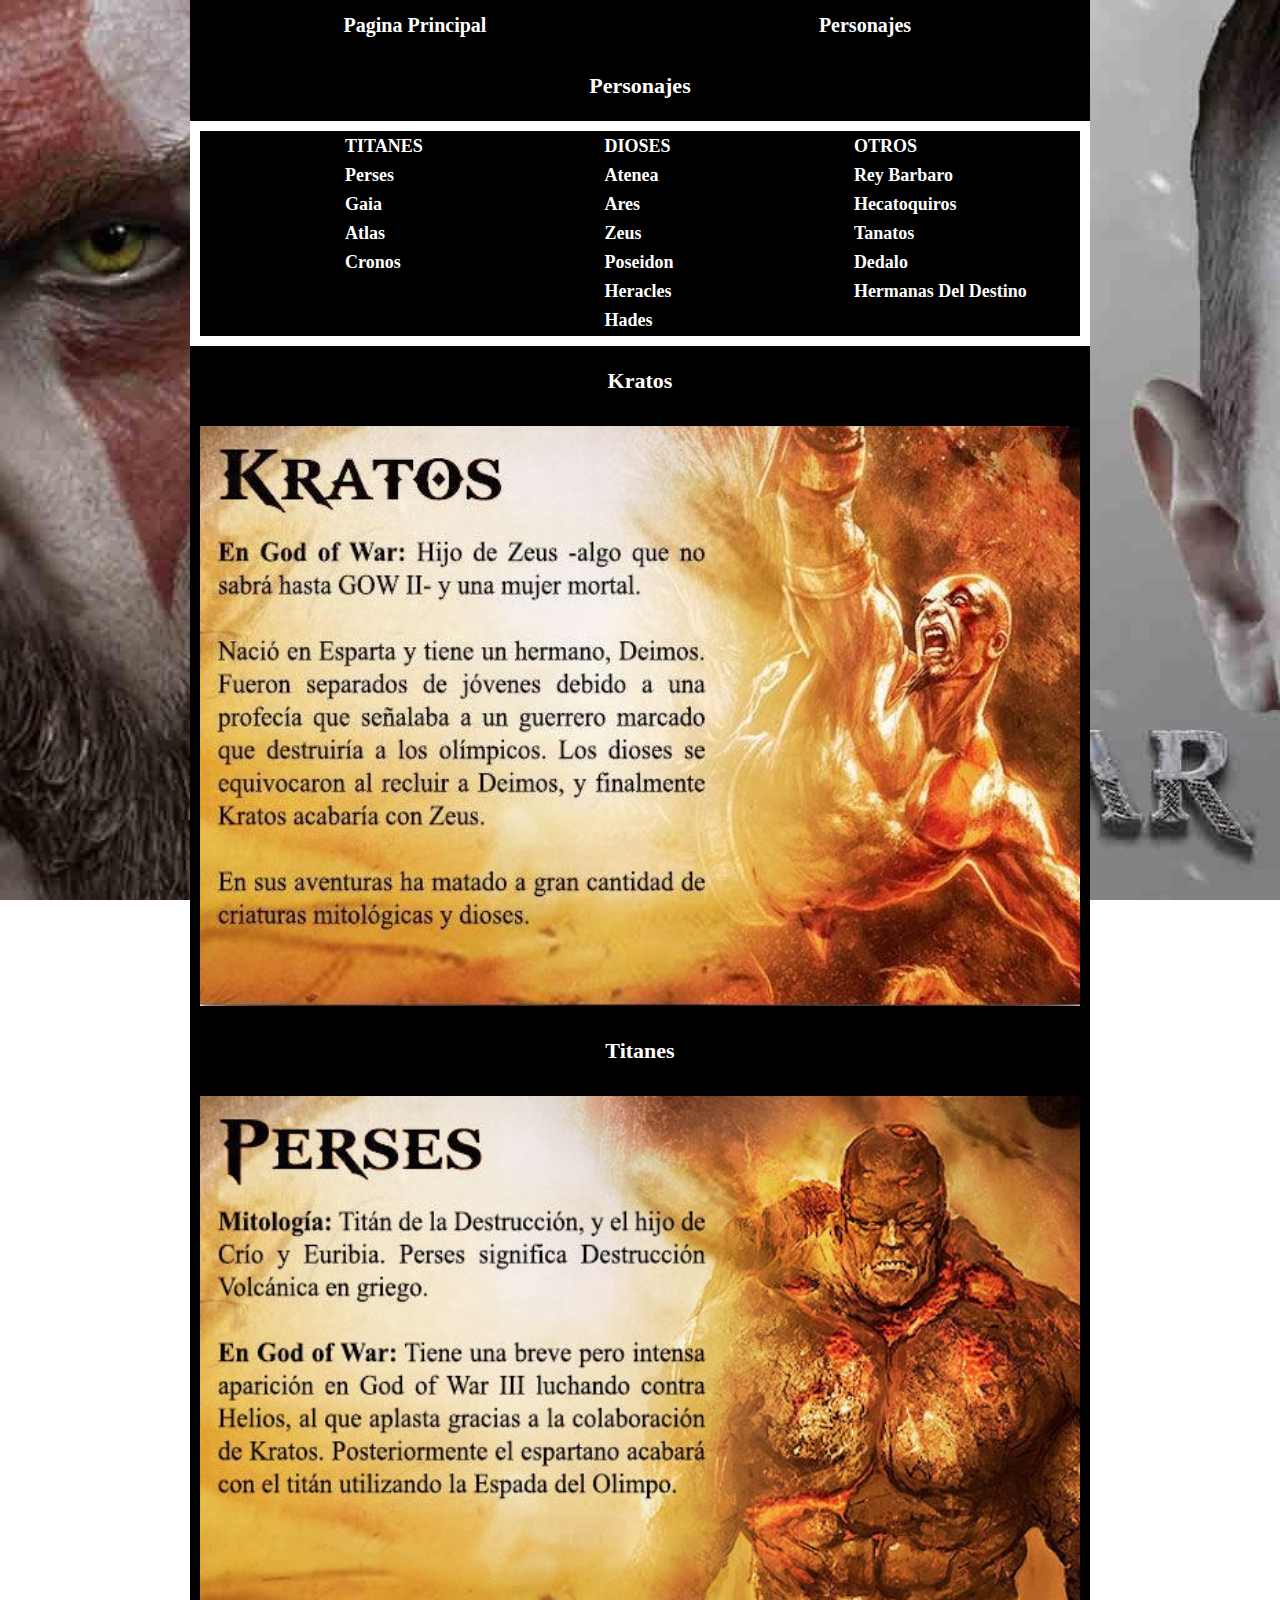
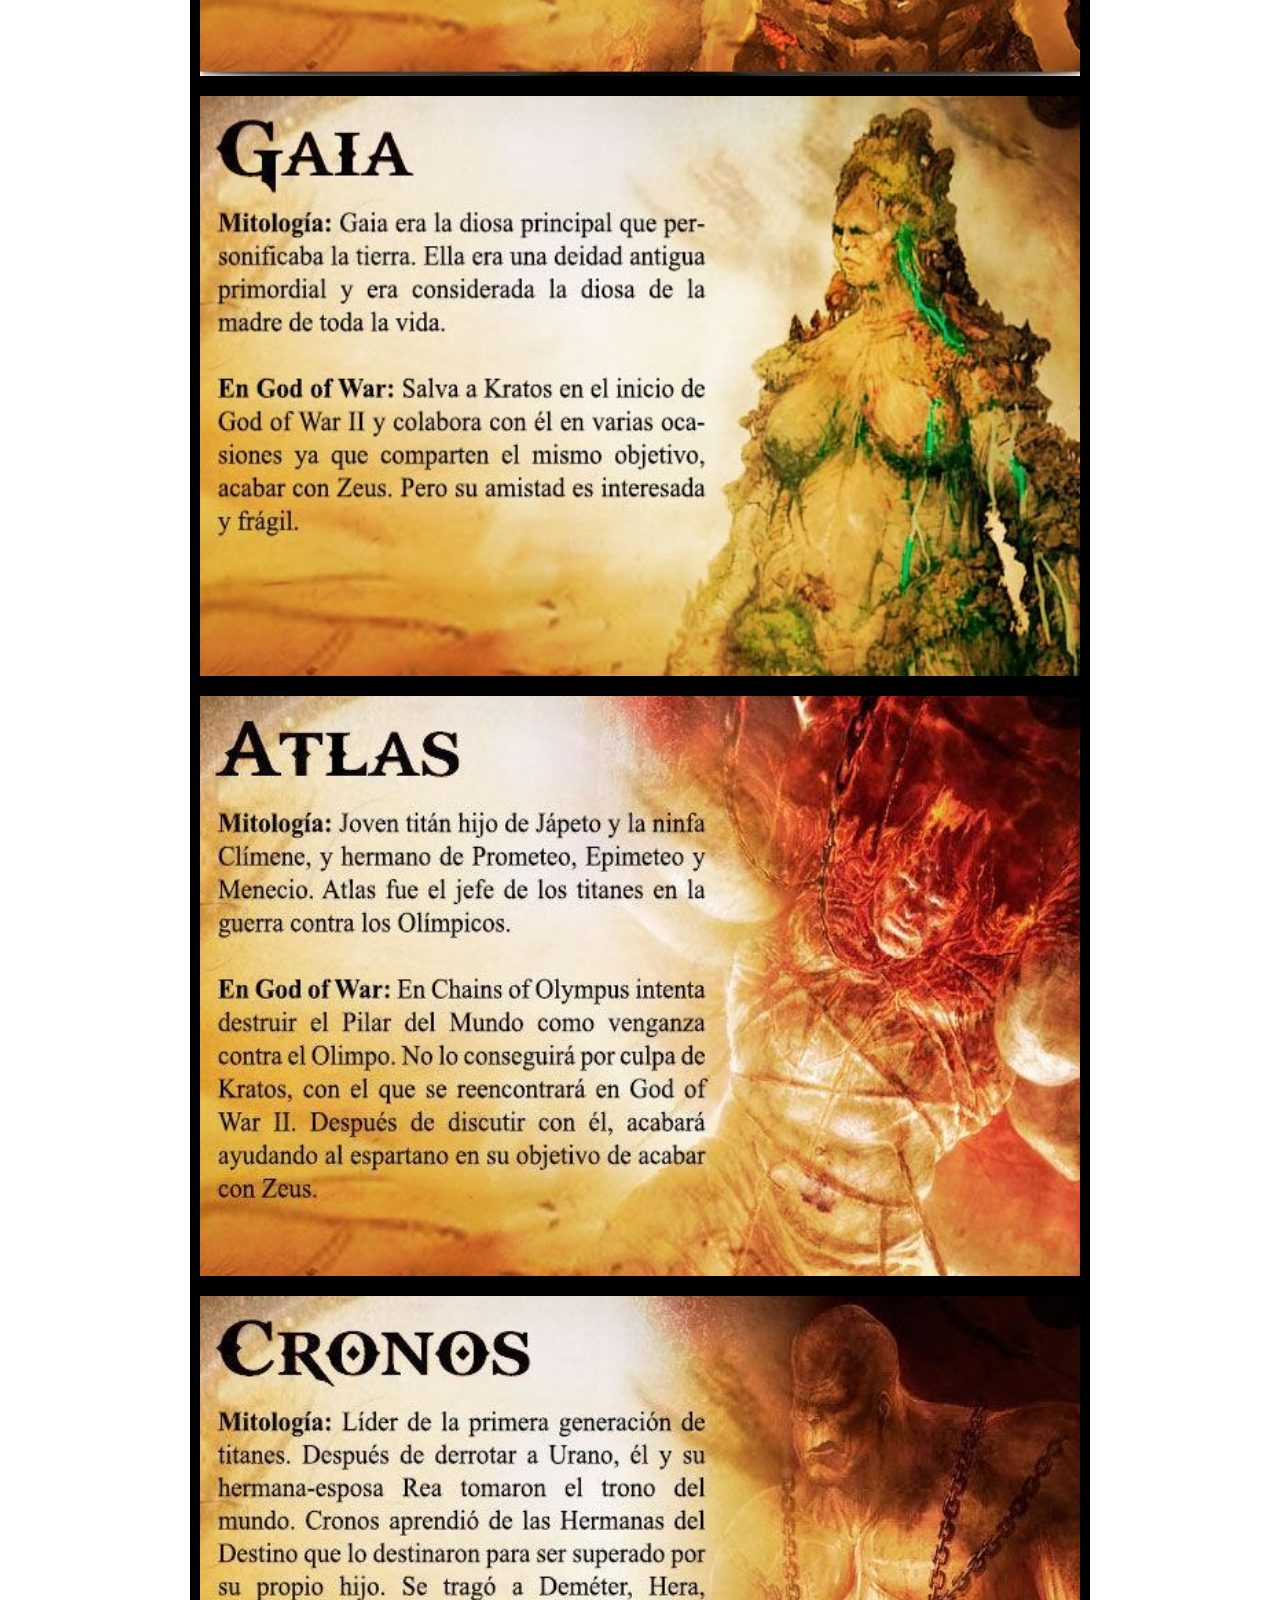
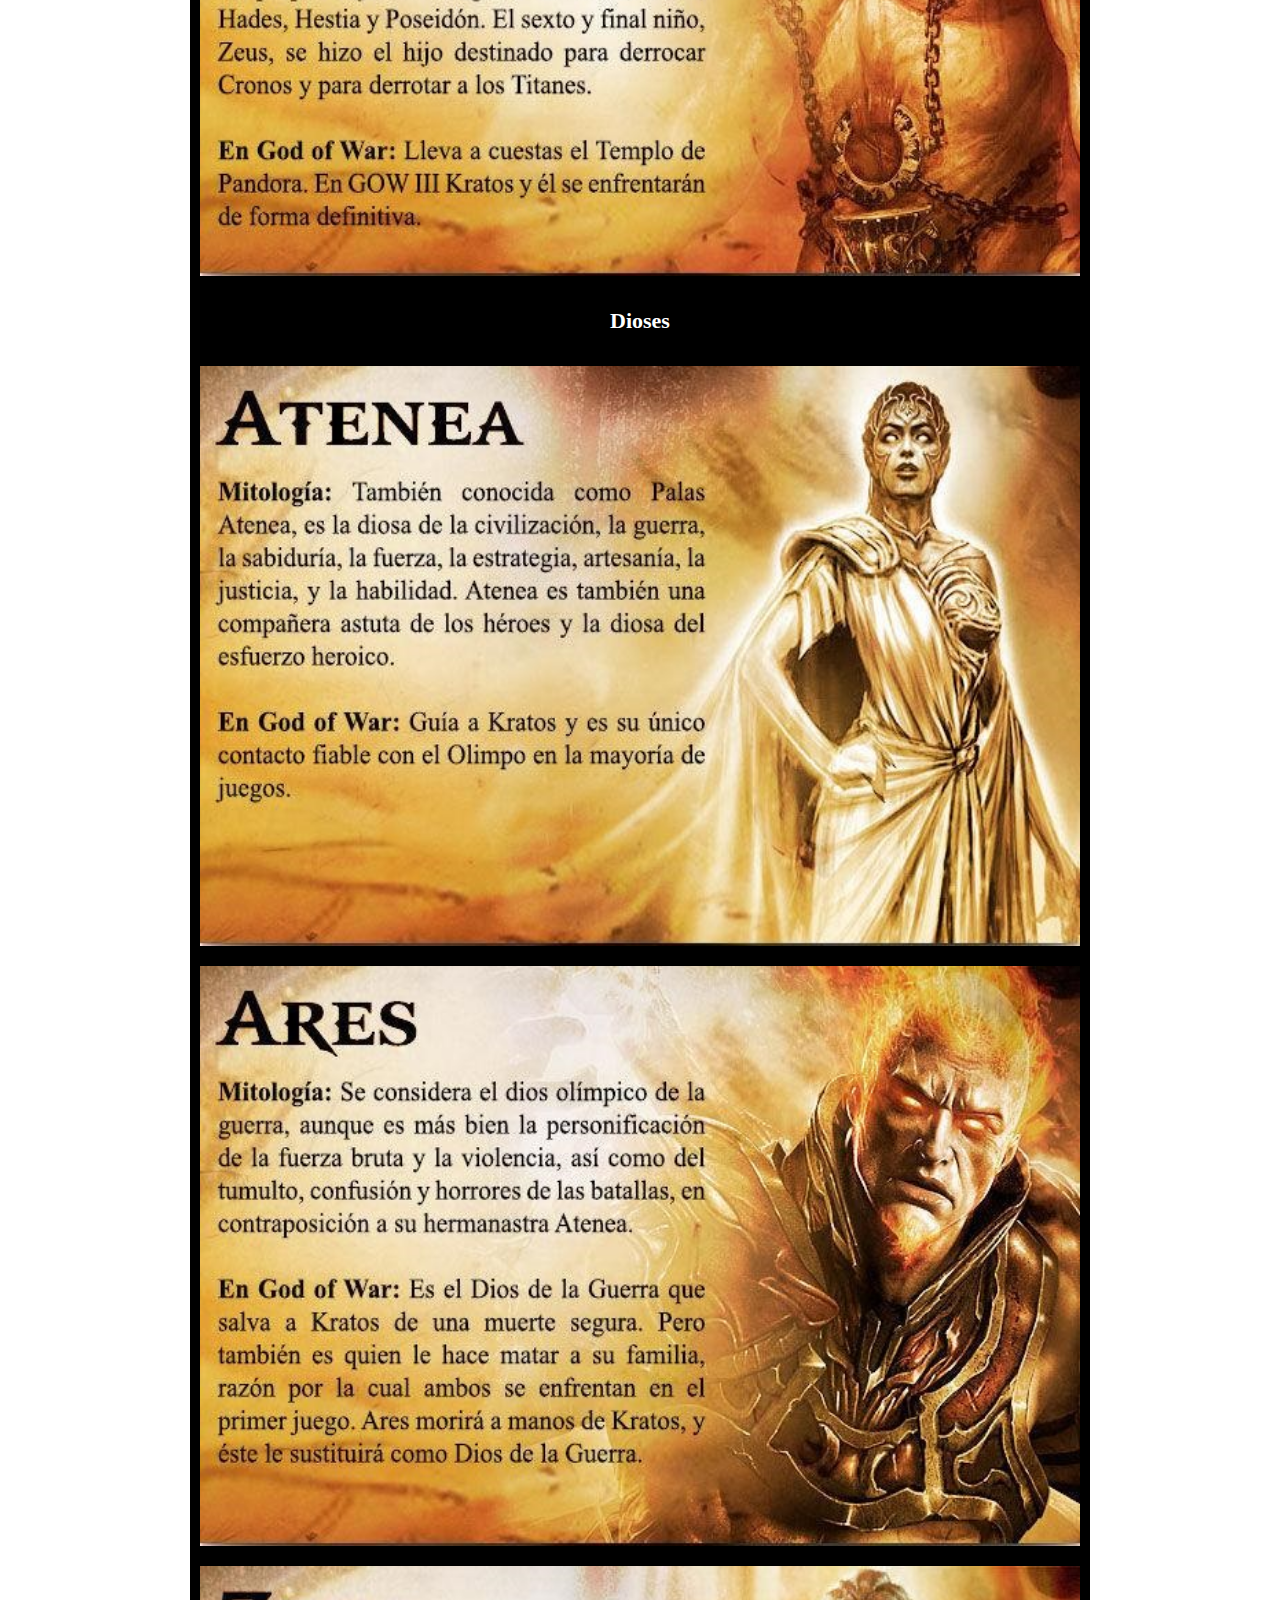
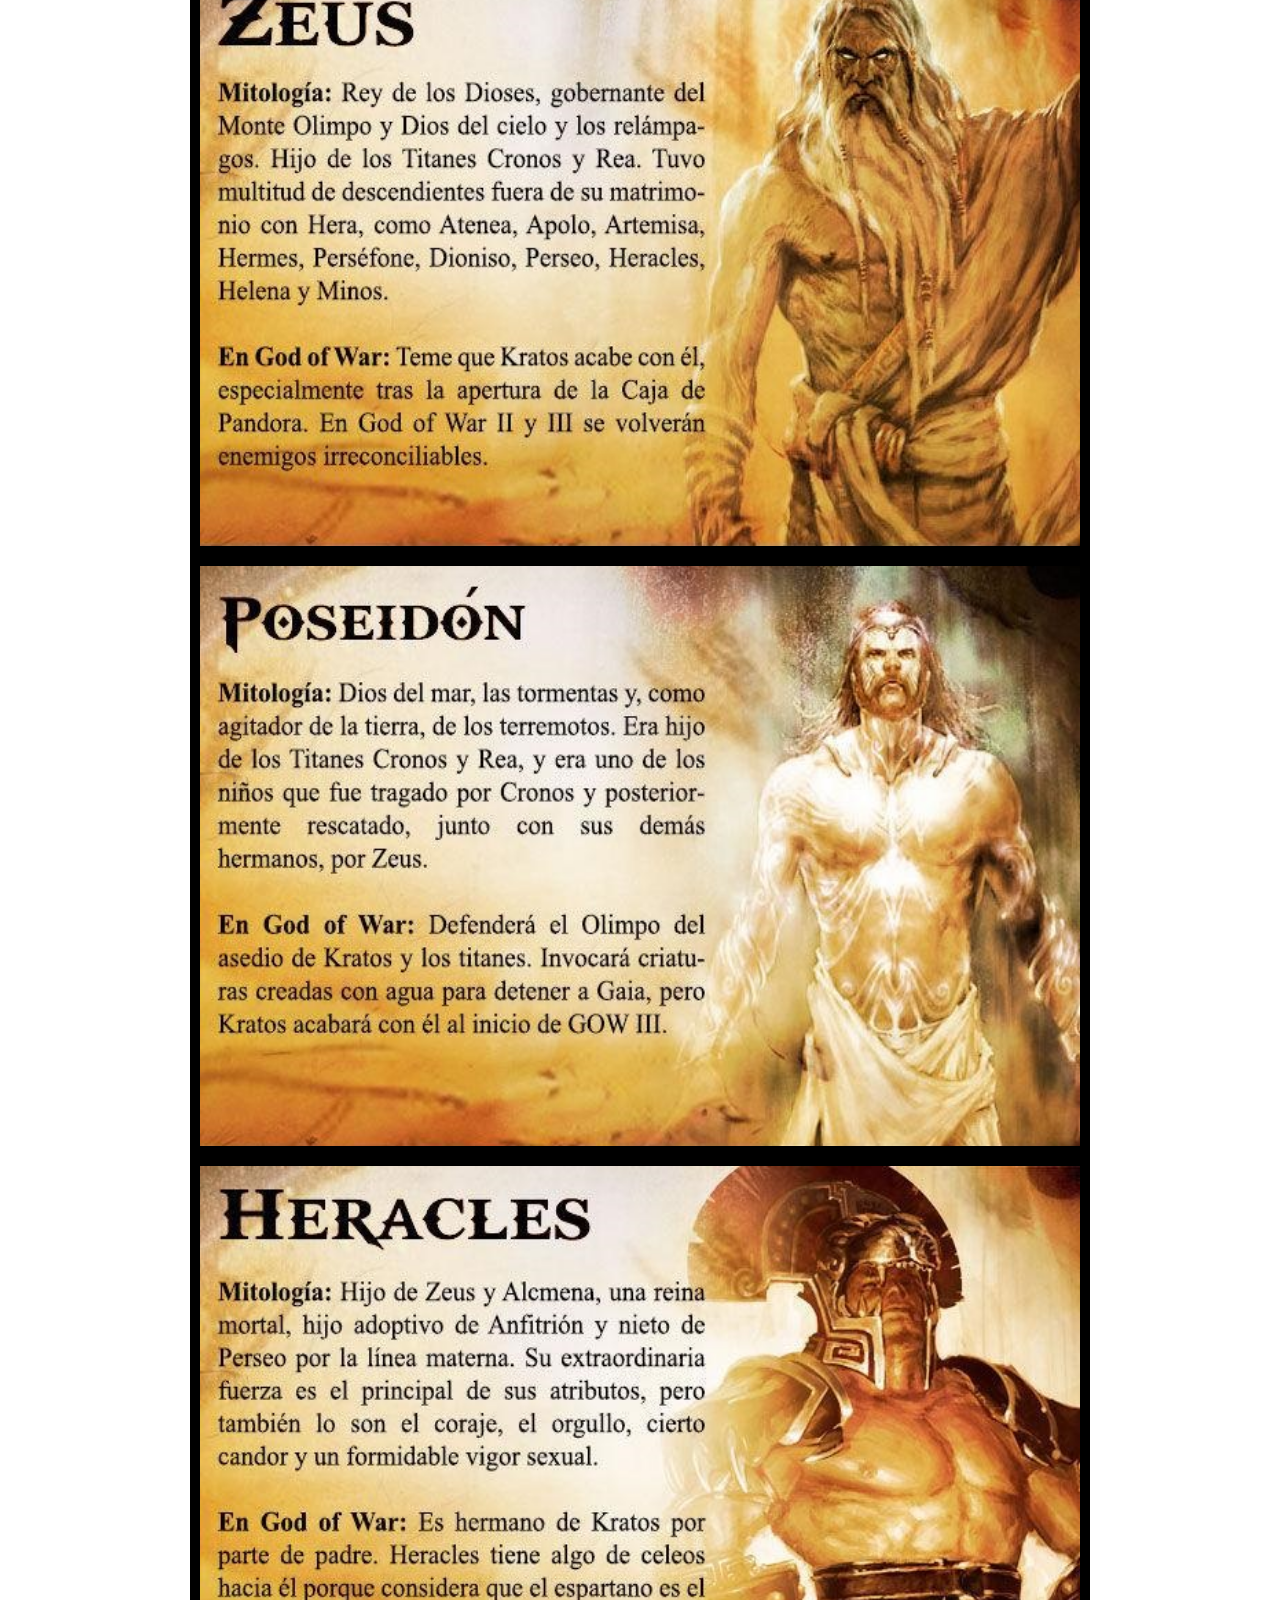
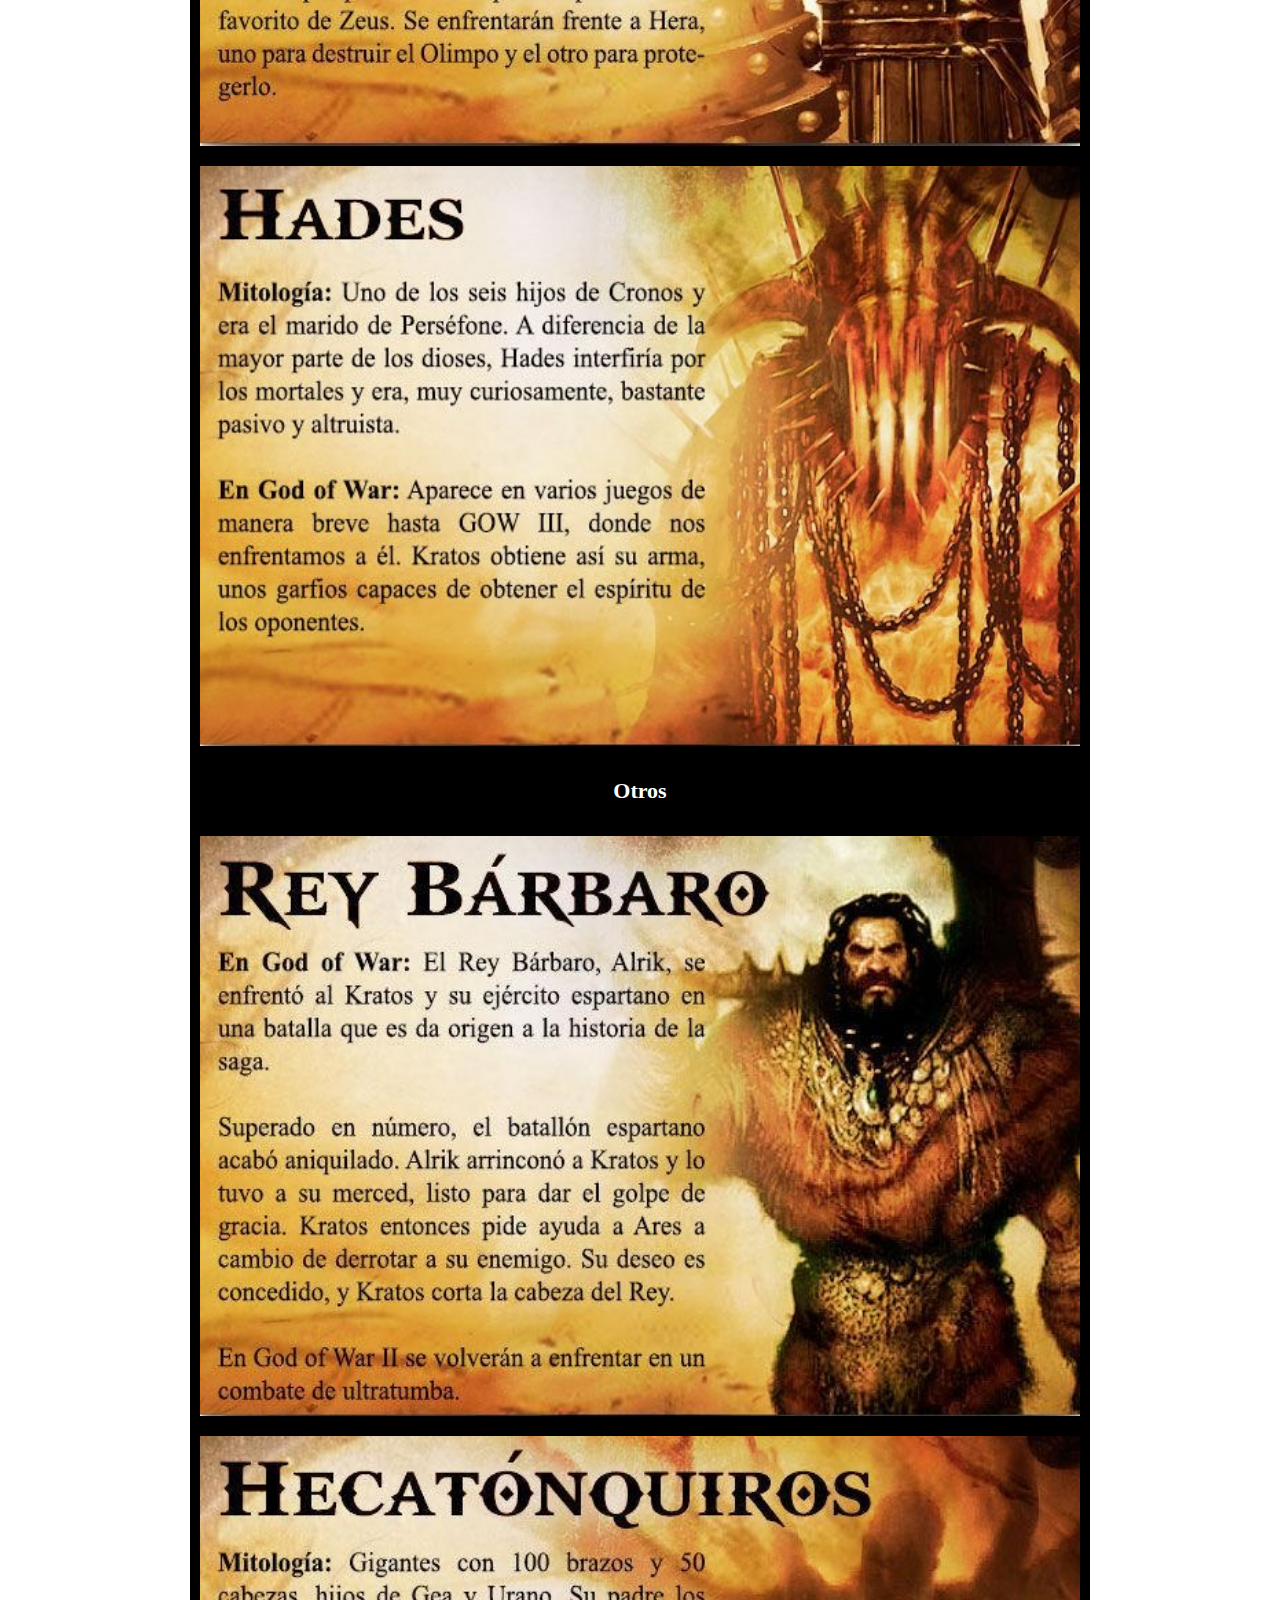
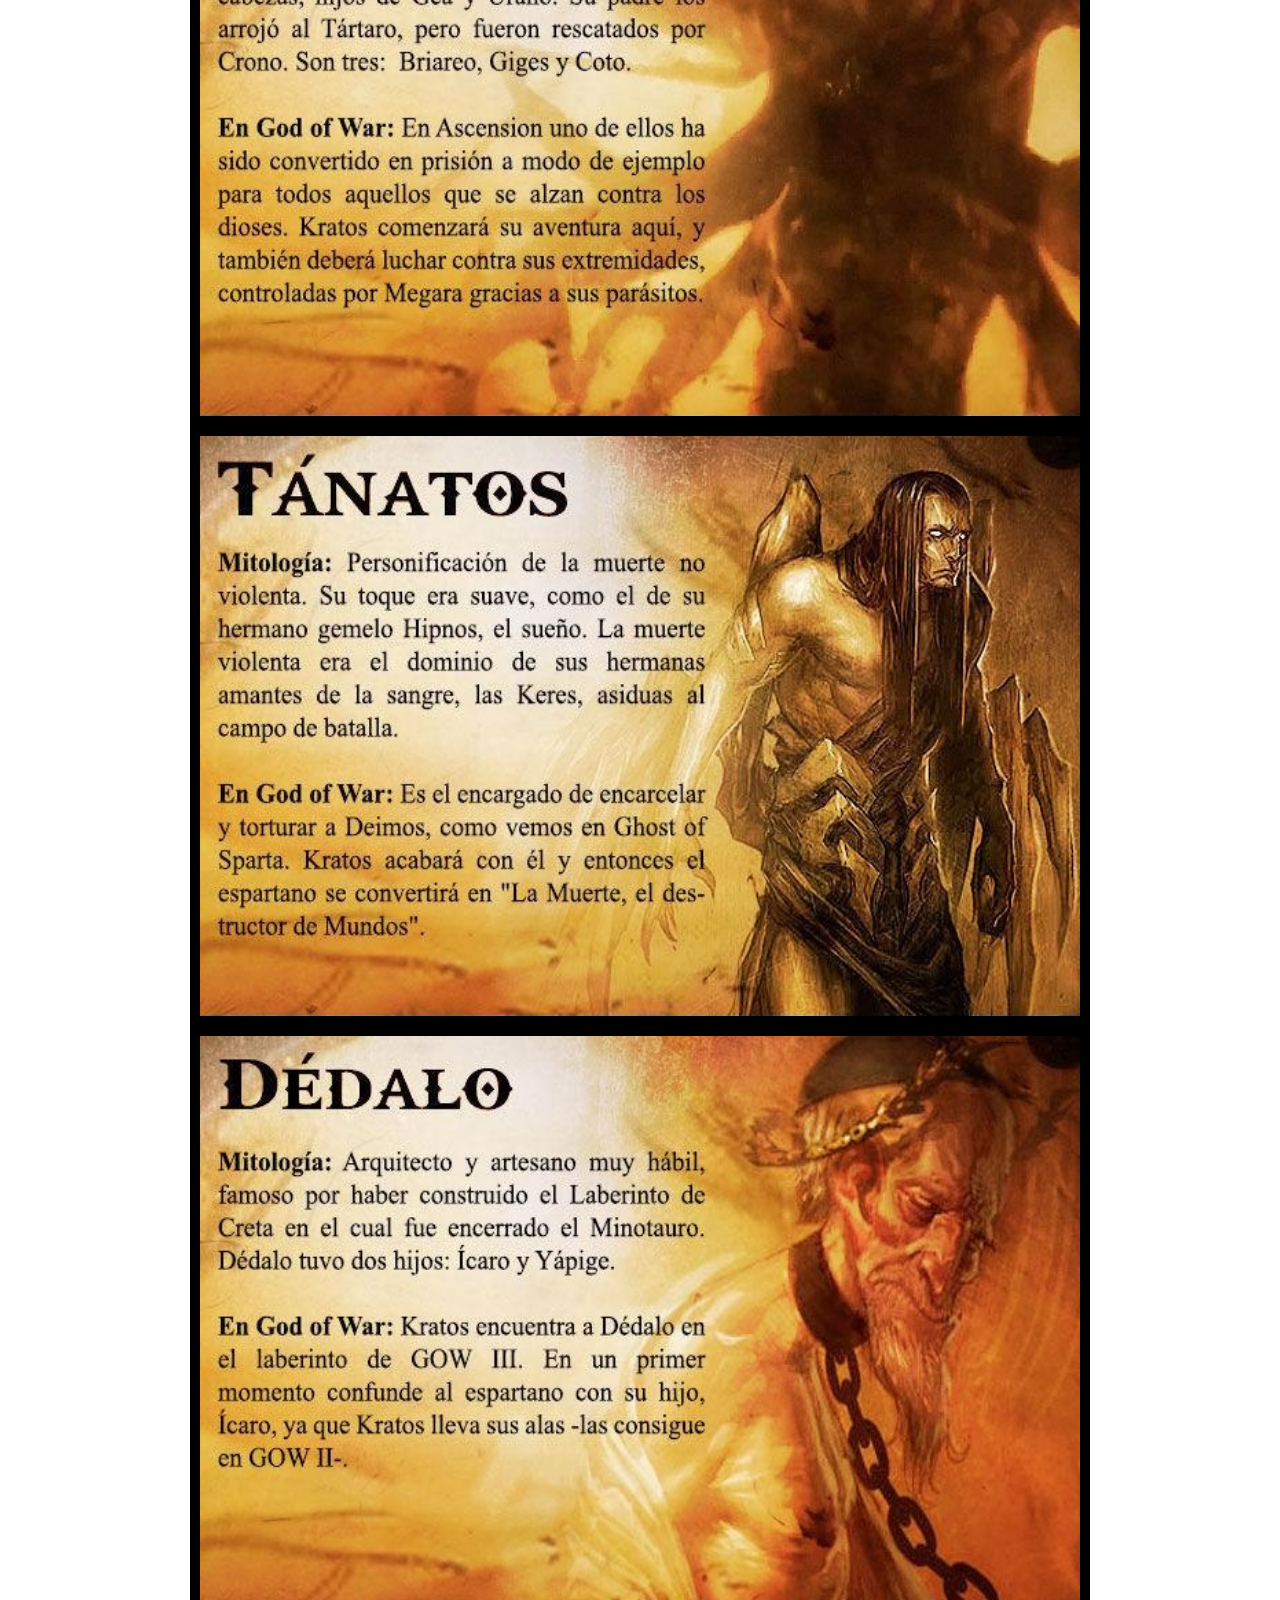
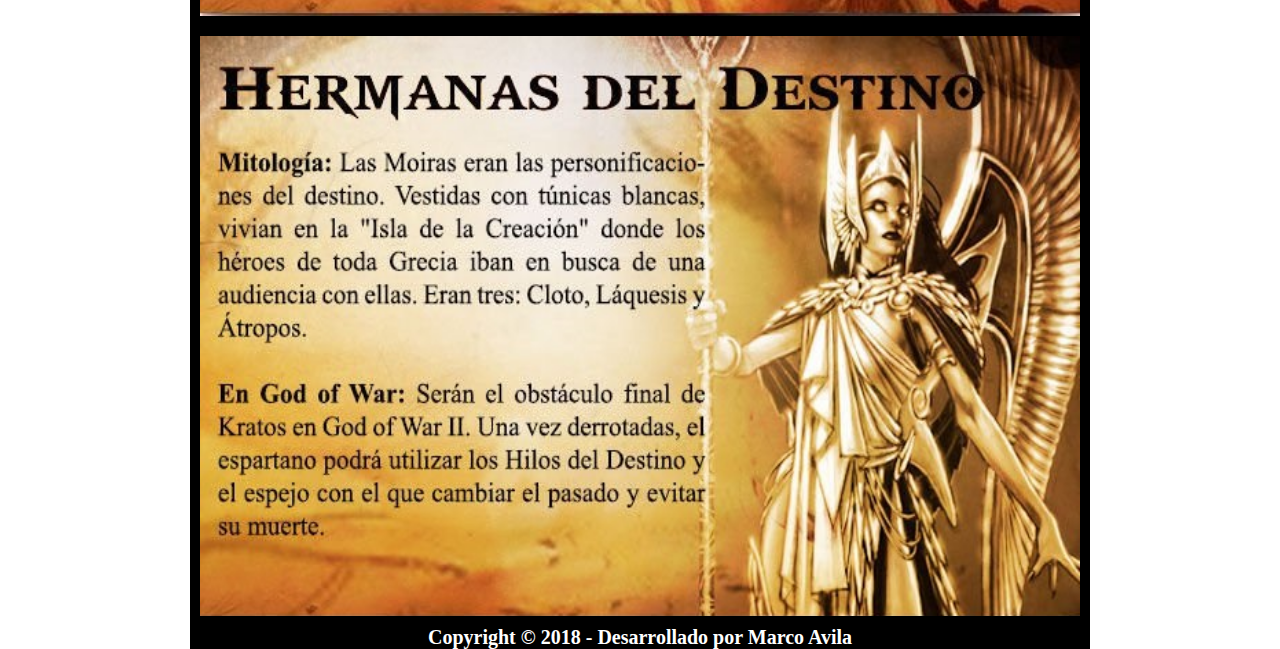
<file: public/pagian2.html>
<!DOCTYPE html>
<html>
  <head>
    <meta charset="utf-8">
    <title>God of war</title>
    <link rel="stylesheet" href="style.css">
  </head>
  <body>
    <div class="contenedor2">
      <header>
        <div>
          <nav id="navbar">
            <a href="index.html" class="menu" style="width: 50%;">Pagina Principal</a>
            <a href="#personajes" class="menu" style="width: 50%;">Personajes</a>
          </nav>
          <h3 id="personajes">Personajes</h3>
          <nav>
            <table>
              <tr>
                <td><a href="#ti">TITANES</a></td>
                <td><a href="#di">DIOSES</a></td>
                <td><a href="#oo">OTROS</a></td>
              </tr>
              <tr>
                <td><a href="#t1">Perses</a></td>
                <td><a href="#d1">Atenea</a></td>
                <td><a href="#o1">Rey Barbaro</a></td>
              </tr>
              <tr>
                <td><a href="#t2">Gaia</a></td>
                <td><a href="#d2">Ares</a></td>
                <td><a href="#o2">Hecatoquiros</a></td>
              </tr>
              <tr>
                <td><a href="#t3">Atlas</a></td>
                <td><a href="#d3">Zeus</a></td>
                <td><a href="#o3">Tanatos</a></td>
              </tr>
              <tr>
                <td><a href="#t4">Cronos</a></td>
                <td><a href="#d4">Poseidon</a></td>
                <td><a href="#o4">Dedalo</a></td>
              </tr>
              <tr>
                <td></td>
                <td><a href="#d5">Heracles</a></td>
                <td><a href="#o5">Hermanas Del Destino</a></td>
              </tr>
              <tr>
                <td></td>
                <td><a href="#d6">Hades</a></td>
                <td></td>
              </tr>         
            </table>
          </nav>
        </div>
      </header>
      <main>
        <div class="galeria">
          <h3>Kratos</h3>
          <div><img class="titan" src="imagenes/galeria/kratos.jpg"></div>
          <h3 id="ti">Titanes</h3>
          <div><img id="t1" class="titan" src="imagenes/galeria/titan1.jpg"></div>
          <div><img id="t2" class="titan" src="imagenes/galeria/titan2.jpg"></div>
          <div><img id="t3" class="titan" src="imagenes/galeria/titan3.jpg"></div>
          <div><img id="t4" class="titan" src="imagenes/galeria/titan4.jpg"></div>
          <h3 id="di">Dioses</h3>
          <div><img id="d1" class="titan" src="imagenes/galeria/dios1.jpg"></div>
          <div><img id="d2" class="titan" src="imagenes/galeria/dios2.jpg"></div>
          <div><img id="d3" class="titan" src="imagenes/galeria/dios3.jpg"></div>
          <div><img id="d4" class="titan" src="imagenes/galeria/dios4.jpg"></div>
          <div><img id="d5" class="titan" src="imagenes/galeria/dios5.jpg"></div>
          <div><img id="d6" class="titan" src="imagenes/galeria/dios6.jpg"></div>
          <h3 id="oo">Otros</h3>
          <div><img id="o1" class="titan" src="imagenes/galeria/otros1.jpg"></div>
          <div><img id="o2" class="titan" src="imagenes/galeria/otros2.jpg"></div>
          <div><img id="o3"class="titan" src="imagenes/galeria/otros3.jpg"></div>
          <div><img id="o4" class="titan" src="imagenes/galeria/otros5.jpg"></div>
          <div><img id="o5" class="titan" src="imagenes/galeria/otros4.jpg"></div>
        </div>
      </main>
      <footer><p>Copyright © 2018 - Desarrollado por Marco Avila</p></footer>
      <script>
        window.onscroll = function() {myFunction()};

        var navbar = document.getElementById("navbar");
        var sticky = navbar.offsetTop;

        function myFunction() {
          if (window.pageYOffset >= sticky) {
            navbar.classList.add("sticky")
          } else {
            navbar.classList.remove("sticky");
          }
        }
      </script>
    </div>
  </body>
</html>
</file>
<file: public/style.css>
body{
  background-size: cover;
  background-image: url(imagenes/color2.jpg);
  background-repeat:no-repeat;
  background-attachment: fixed;
}


.titulo{
  background: url("imagenes/titulo.png") no-repeat 50% 10%;
  width: 500xp;
  height: 150px;
  margin: auto;
}
.contenedor2,
#contenedor{
  width: 900px;
  margin: auto;
  background-color: #9f1b19; /*ff2727 be9b4e ED3F3C*/
  font-size: 17px;
  font-family: 'Sura', serif;
  font-weight:bold;
}

.contenedor2{
  background-color: #000000;
}

#descripcion p{ padding-left: 200px; margin: 17px;}

#descripcion img{ float: left; width: 23%;}

#descripcion{ overflow: hidden;}


/*menu*/
h3,
header nav ul{
  list-style: none;
  overflow: hidden;/*sirve para contener o reconocer a los hijos a la hora de usar float, sirve tambien para ordenar informacion*/
  padding: 0px;
  background-color: black;
}

/*juegos*/
#ascencion{
  background: url(imagenes/cronologia/1.jpg) no-repeat;
  background-size: cover;
  background-position:center;
  padding-bottom: 50px;
}
#ChainsofOlympus{
  background: url(imagenes/cronologia/2.jpg) no-repeat;
  background-size: cover;
  background-position:center;
  padding-bottom: 50px;
}
#godofwarI{
  background: url(imagenes/cronologia/3.jpg) no-repeat;
  background-size: cover;
  background-position:center;
  padding-bottom: 50px;
}
#GhostofSparta{
  background: url(imagenes/cronologia/4.jpg) no-repeat;
  background-size: cover;
  background-position:center;
  padding-bottom: 50px;
}
#GodofWarII{
  background: url(imagenes/cronologia/5.jpg) no-repeat;
  background-size: cover;
  background-position:center;
  padding-bottom: 50px;
}
#GodofWarIII{
  background: url(imagenes/cronologia/6.jpg) no-repeat;
  background-size: cover;
  background-position:center;
  padding-bottom: 50px;
}
#GodofWarIV{
  background: url(imagenes/cronologia/7.jpg) no-repeat;
  background-size: cover;
  background-position:center;
  padding-bottom: 50px;
}

#texto-juegos{
  color: aliceblue;
  text-shadow: -2px -2px 1px #000, 2px 2px 1px #000, -2px 2px 1px #000, 2px -2px 1px #000;
  font-size: 20px;
}

#texto-juegos h3{
  margin: 0px;
}

/*menu 2*/

#navbar {
  overflow: auto;
  background-color: #000000;
  box-sizing: border-box;
}

#navbar a {
  float: left;
  display: inline-block;
  color: #ffffff;
  text-align: center;
  padding: 14px 50px 14px 50px;
  text-decoration: none;
  font-size: 20px;
  box-sizing: border-box;
  width: 20%;
}

#navbar a:hover {
  background-color: #ddd;
  color: black;
}

.sticky {
  position: fixed;
  top: 0;
  width:900px;
}

/*subtitulos*/
h3{
  color: #ffffff;
  text-align: center;
  font-size: 22px;
}

h4{ text-align: center;}

/*articulos*/
#games{
  width: 900px;
  height: 350px;
}
#crono{
  width: 900px;
  height: 420px;
}
 .columna2{
  float: left;
  width: 50%;
  border: 10px;
  margin: auto;
  padding: 10px;
  box-sizing: border-box;
  font-size: 16px;
}
.columna2 img{
  width: 100%;
  margin: auto;
}

.columna2 a:hover{
  text-decoration: none;
  color: white;
}
.columna2 a{
  text-decoration: none;
  color: black;
}

.columna3{
  float: left;
  width: 33.33%;
  padding: 5px;
  box-sizing: border-box;
}
/*tabla de personajes*/
tr td a{
  padding-left: 140px;
  display: inline-table;
  margin: auto;
  text-align: center;
  font-size: 18px;
  text-decoration: none;
  color: #ffffff;
  
}

/*imagenes*/
.galeria div img{ height: 600px;
border: black 10px solid;}

.titan{ width: 900px; }

.boton{
  width:150px;
  height: 30px;
  background-color: black;
  display: block;
  margin: auto;
  text-decoration: none;
}
.boton a h4{
  color: white;
  text-align: center;
}



footer p{
  text-align: center;
  font-size: 20px;
  background-color:black;
  color:white;
  margin: 0px;
}

/*galeria de imagenes*/
* {box-sizing: border-box}
body {font-family: Verdana, sans-serif; margin:0}
.mySlides {display: none}
img {vertical-align: middle;}

/* Slideshow container */
.slideshow-container {
  max-width: 900px;
  max-height: 650px;
  position: relative;
  margin: auto;
}

/* Next & previous buttons */
.prev, .next {
  cursor: pointer;
  position: absolute;
  top: 50%;
  width: auto;
  padding: 16px;
  margin-top: -22px;
  color: white;
  font-weight: bold;
  font-size: 18px;
  transition: 0.6s ease;
  border-radius: 0 3px 3px 0;
}

/* Position the "next button" to the right */
.next {
  right: 0;
  border-radius: 3px 0 0 3px;
}

/* On hover, add a black background color with a little bit see-through */
.prev:hover, .next:hover {
  background-color: rgba(0,0,0,0.8);
}

/* Caption text */
.text {
  color: #f2f2f2;
  font-size: 15px;
  padding: 8px 12px;
  position: absolute;
  bottom: 8px;
  width: 100%;
  text-align: center;
}

/* Number text (1/3 etc) */
.numbertext {
  color: #f2f2f2;
  font-size: 12px;
  padding: 8px 12px;
  position: absolute;
  top: 0;
}

/* The dots/bullets/indicators */
.dot {
  cursor: pointer;
  height: 15px;
  width: 15px;
  margin: 0 2px;
  background-color: #bbb;
  border-radius: 50%;
  display: inline-block;
  transition: background-color 0.6s ease;
}

.active, .dot:hover {
  background-color: #717171;
}

/* Fading animation */
.fade {
  -webkit-animation-name: fade;
  -webkit-animation-duration: 1.5s;
  animation-name: fade;
  animation-duration: 1.5s;
}

@-webkit-keyframes fade {
  from {opacity: .4} 
  to {opacity: 1}
}

@keyframes fade {
  from {opacity: .4} 
  to {opacity: 1}
}

/* On smaller screens, decrease text size */
@media only screen and (max-width: 300px) {
  .prev, .next,.text {font-size: 11px}
}

#gal{
  height: 700px;
}

table{
  width: 900px;
  margin: 0px;
  padding: 0px;
  border: white 10px solid;
}
</file>
